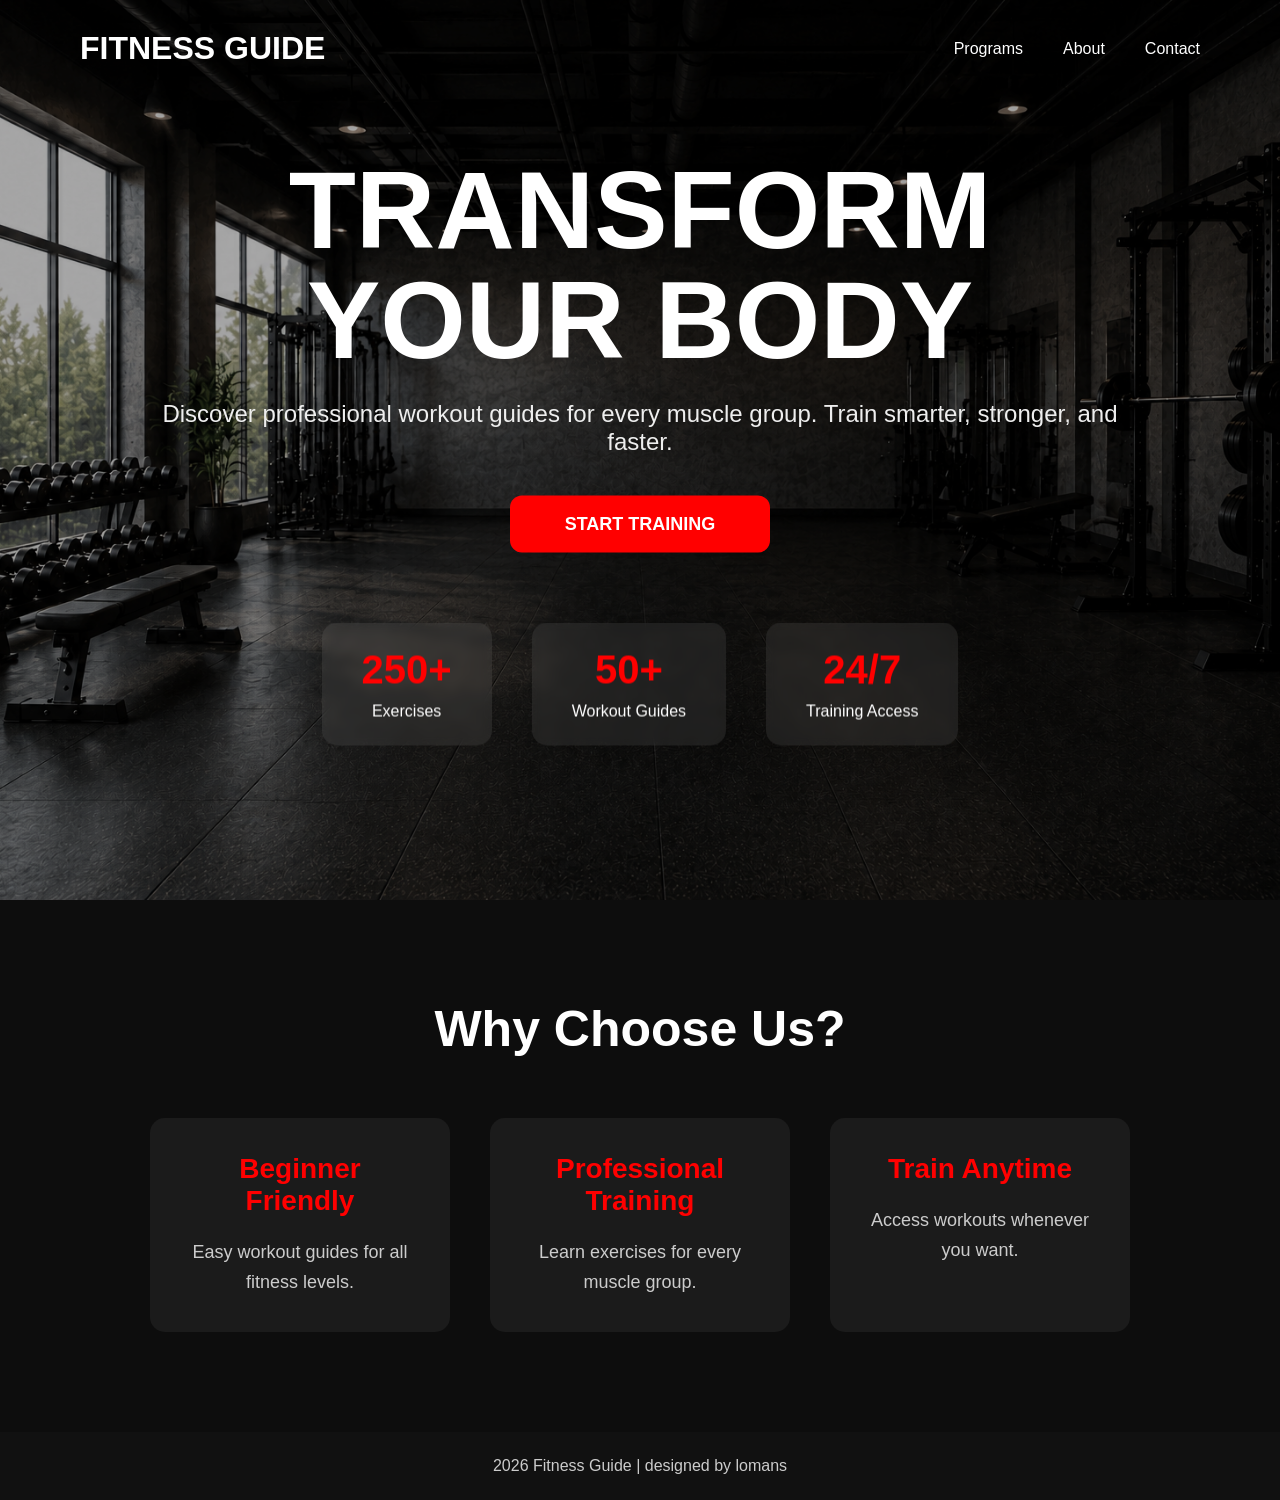
<file: index.html>
<!DOCTYPE html>
<html lang="en">
<head>
    <meta charset="UTF-8">
    <meta name="viewport" content="width=device-width, initial-scale=1.0">

    <title>Fitness Guide</title>

    <link rel="stylesheet" href="style.css">
</head>
<body>

    <!-- HERO SECTION -->

    <section class="hero">

        <!-- OVERLAY -->

        <div class="overlay"></div>

        <!-- NAVBAR -->

        <nav class="navbar">

            <h2>FITNESS GUIDE</h2>

            <ul>

                <li onclick="showInfo('programs')">
                    Programs
                </li>

                <li onclick="showInfo('about')">
                    About
                </li>

                <li onclick="showInfo('contact')">
                    Contact
                </li>

            </ul>

        </nav>

        <!-- HERO CONTENT -->

        <div class="hero-content">

            <h1>
                TRANSFORM <br>
                YOUR BODY
            </h1>

            <p>
                Discover professional workout guides for every muscle group.
                Train smarter, stronger, and faster.
            </p>

            <!-- BUTTON -->

            <a href="body.html">

                <button>
                    START TRAINING
                </button>

            </a>

            <!-- STATS -->

            <div class="stats">

                <div class="stat-box">

                    <h3>250+</h3>

                    <span>Exercises</span>

                </div>

                <div class="stat-box">

                    <h3>50+</h3>

                    <span>Workout Guides</span>

                </div>

                <div class="stat-box">

                    <h3>24/7</h3>

                    <span>Training Access</span>

                </div>

            </div>

        </div>

    </section>

    <!-- WHY CHOOSE US -->

    <section class="why-section">

        <h2>
            Why Choose Us?
        </h2>

        <div class="why-container">

            <div class="why-box">

                <h3>
                    Beginner Friendly
                </h3>

                <p>
                    Easy workout guides for all fitness levels.
                </p>

            </div>

            <div class="why-box">

                <h3>
                    Professional Training
                </h3>

                <p>
                    Learn exercises for every muscle group.
                </p>

            </div>

            <div class="why-box">

                <h3>
                    Train Anytime
                </h3>

                <p>
                    Access workouts whenever you want.
                </p>

            </div>

        </div>

    </section>

    <!-- POPUP -->

    <div class="popup" id="info-popup">

        <div class="popup-box">

            <span class="close-btn" onclick="closeInfo()">×</span>

            <h2 id="info-title">Information</h2>

            <p id="info-text">
                Information appears here.
            </p>

        </div>

    </div>

    <!-- FOOTER -->

    <footer>

        <p>
            2026 Fitness Guide | designed by lomans
        </p>

    </footer>

    <script src="script.js"></script>

</body>
</html>
</file>
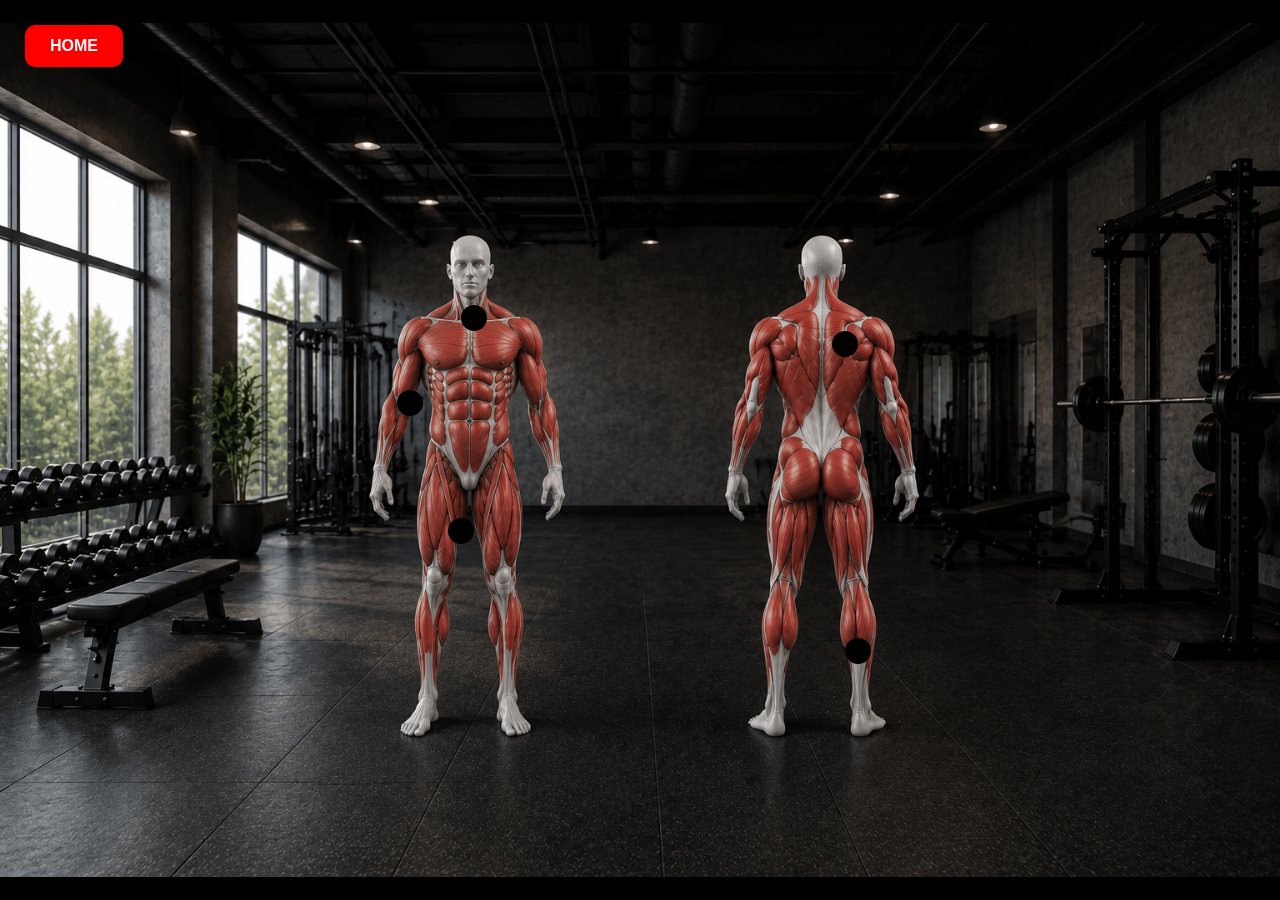
<file: body.html>
<!DOCTYPE html>
<html lang="en">
<head>
    <meta charset="UTF-8">
    <meta name="viewport" content="width=device-width, initial-scale=1.0">

    <title>Body Guide</title>

    <link rel="stylesheet" href="style.css">
</head>
<body>

    <!-- BACKGROUND MUSIC -->

    <audio autoplay loop>

        <source src="gym.mp3" type="audio/mpeg">

    </audio>

    <!-- HOME BUTTON -->

    <a href="index.html" class="home-btn">

        HOME

    </a>

    <!-- BODY PAGE -->

    <section class="body-page">

        <div class="body-container">

            <!-- BODY IMAGE -->

            <img src="background.png" alt="Body Anatomy">

            <!-- DOTS -->

            <div class="dot chest-dot" onclick="showGuide('chest')"></div>

            <div class="dot arm-dot" onclick="showGuide('arm')"></div>

            <div class="dot thigh-dot" onclick="showGuide('thigh')"></div>

            <div class="dot back-dot" onclick="showGuide('back')"></div>

            <div class="dot leg-dot" onclick="showGuide('calves')"></div>

        </div>

    </section>

    <!-- POPUP -->

    <div class="popup" id="popup">

        <div class="popup-box">

            <span class="close-btn" onclick="closePopup()">×</span>

            <h2 id="popup-title">
                Exercise Guide
            </h2>

            <p id="popup-text">
                Workout guide appears here.
            </p>

        </div>

    </div>

    <script src="script.js"></script>

</body>
</html>
</file>
<file: style.css>
*{
    margin:0;
    padding:0;
    box-sizing:border-box;
}

body{
    font-family:Arial, sans-serif;
    background:black;
    color:white;
    overflow-x:hidden;
}

/* HERO SECTION */

.hero{
    position:relative;

    width:100%;
    height:100vh;

    background-image:url("firstpage.png");
    background-size:cover;
    background-position:center;
    background-repeat:no-repeat;
}

/* OVERLAY */

.overlay{
    position:absolute;

    width:100%;
    height:100%;

    background:rgba(0,0,0,0.35);
}

/* NAVBAR */

.navbar{
    position:relative;
    z-index:2;

    display:flex;
    justify-content:space-between;
    align-items:center;

    padding:30px 80px;
}

.navbar h2{
    font-size:32px;
}

.navbar ul{
    display:flex;

    list-style:none;

    gap:40px;
}

.navbar li{
    cursor:pointer;

    transition:0.3s;
}

.navbar li:hover{
    color:red;
}

/* HERO CONTENT */

.hero-content{
    position:absolute;

    top:50%;
    left:50%;

    transform:translate(-50%, -50%);

    z-index:2;

    width:100%;
    max-width:1000px;

    text-align:center;
}

.hero-content h1{
    font-size:110px;

    line-height:110px;

    margin-bottom:25px;
}

.hero-content p{
    font-size:24px;

    color:#eeeeee;

    margin-bottom:40px;
}

/* BUTTON */

.hero-content button{
    padding:18px 55px;

    border:none;
    border-radius:12px;

    background:red;
    color:white;

    font-size:18px;
    font-weight:bold;

    cursor:pointer;

    transition:0.3s;
}

.hero-content button:hover{
    transform:scale(1.08);
}

/* STATS */

.stats{
    margin-top:70px;

    display:flex;
    justify-content:center;

    gap:40px;
}

.stat-box{
    background:rgba(255,255,255,0.08);

    padding:25px 40px;

    border-radius:15px;

    backdrop-filter:blur(5px);
}

.stat-box h3{
    color:red;

    font-size:40px;

    margin-bottom:10px;
}

/* WHY SECTION */

.why-section{
    width:100%;

    padding:100px 20px;

    background:#0d0d0d;

    text-align:center;
}

.why-section h2{
    font-size:50px;

    margin-bottom:60px;
}

/* CONTAINER */

.why-container{
    display:flex;

    justify-content:center;

    gap:40px;

    flex-wrap:wrap;
}

/* BOX */

.why-box{
    width:300px;

    background:rgba(255,255,255,0.06);

    padding:35px;

    border-radius:15px;

    transition:0.3s;
}

.why-box:hover{
    transform:translateY(-10px);

    background:rgba(255,255,255,0.12);
}

/* TITLE */

.why-box h3{
    color:red;

    margin-bottom:20px;

    font-size:28px;
}

/* TEXT */

.why-box p{
    color:#cccccc;

    line-height:30px;

    font-size:18px;
}

/* SECOND PAGE */

.body-page{
    width:100%;
    min-height:100vh;

    display:flex;
    justify-content:center;
    align-items:center;

    background:black;
}

/* BODY CONTAINER */

.body-container{
    position:relative;

    width:100%;
    max-width:1600px;
}

/* BODY IMAGE */

.body-container img{
    width:100%;

    display:block;

    pointer-events:none;
}

/* HOME BUTTON */

.home-btn{
    position:fixed;

    top:25px;
    left:25px;

    z-index:100000;

    background:red;

    color:white;

    text-decoration:none;

    padding:12px 25px;

    border-radius:10px;

    font-weight:bold;

    transition:0.3s;
}

.home-btn:hover{
    transform:scale(1.08);
}

/* DOTS */

.dot{
    position:absolute;

    width:26px;
    height:26px;

    background:black;

    border:none;

    border-radius:50%;

    cursor:pointer;

    z-index:99999;

    transition:0.3s;
}

.dot:hover{
    transform:scale(1.2);
}

/* DOT POSITIONS */

.chest-dot{
    top:33%;
    left:36%;
}

.arm-dot{
    top:43%;
    left:31%;
}

.thigh-dot{
    top:58%;
    left:35%;
}

.back-dot{
    top:36%;
    left:65%;
}

.leg-dot{
    top:72%;
    left:66%;
}

/* POPUP */

.popup{
    position:fixed;

    top:0;
    left:0;

    width:100vw;
    height:100vh;

    background:rgba(0,0,0,0.5);

    display:none;

    justify-content:center;
    align-items:center;

    z-index:100000;
}

/* POPUP BOX */

.popup-box{
    position:relative;

    width:350px;

    background:white;

    padding:35px;

    border-radius:15px;

    text-align:center;

    animation:popupAnimation 0.3s ease;
}

/* TITLE */

.popup-box h2{
    color:black;

    margin-bottom:20px;

    font-size:32px;
}

/* TEXT */

.popup-box p{
    color:black;

    font-size:20px;

    line-height:35px;
}

/* CLOSE BUTTON */

.close-btn{
    position:absolute;

    top:10px;
    right:18px;

    font-size:30px;

    color:black;

    cursor:pointer;
}

.close-btn:hover{
    color:red;
}

/* FOOTER */

footer{
    width:100%;

    background:#111;

    padding:25px;

    text-align:center;
}

footer p{
    color:#cccccc;

    font-size:16px;
}

/* RESPONSIVE DESIGN */

@media(max-width:900px){

    .navbar{
        flex-direction:column;

        gap:20px;

        padding:20px;
    }

    .navbar ul{
        gap:20px;

        flex-wrap:wrap;

        justify-content:center;
    }

    .hero-content{
        top:52%;
    }

    .hero-content h1{
        font-size:45px;

        line-height:50px;

        margin-bottom:20px;
    }

    .hero-content p{
        font-size:18px;

        line-height:32px;

        padding:0 20px;

        margin-bottom:35px;
    }

    .hero-content button{
        padding:15px 40px;

        font-size:16px;
    }

    .stats{
        flex-direction:column;

        align-items:center;

        gap:25px;

        margin-top:50px;
    }

    .stat-box{
        width:250px;
    }

    .popup-box{
        width:90%;
    }

    .body-container{
        width:100%;
    }

    .dot{
        width:20px;
        height:20px;
    }

    .home-btn{
        padding:10px 18px;

        font-size:14px;
    }

}

/* POPUP ANIMATION */

@keyframes popupAnimation{

    from{
        opacity:0;

        transform:scale(0.8);
    }

    to{
        opacity:1;

        transform:scale(1);
    }

}
</file>
